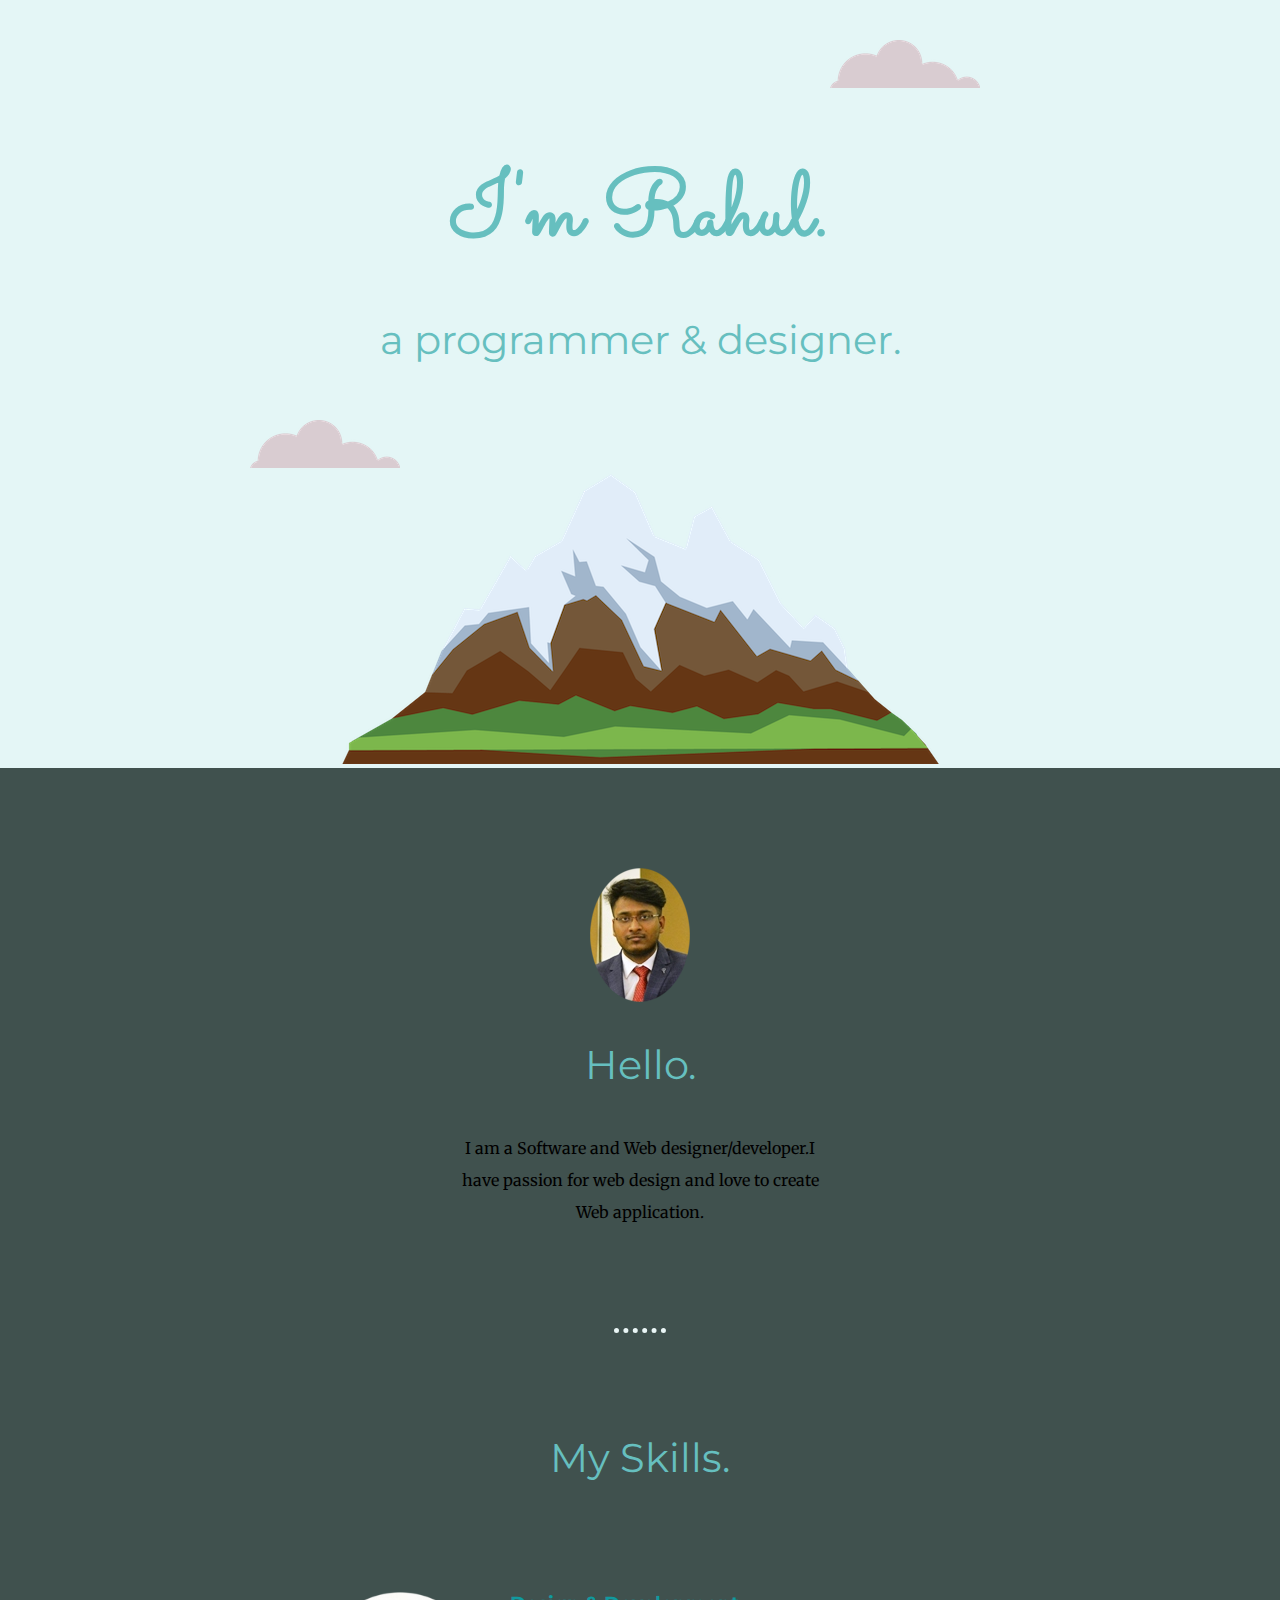
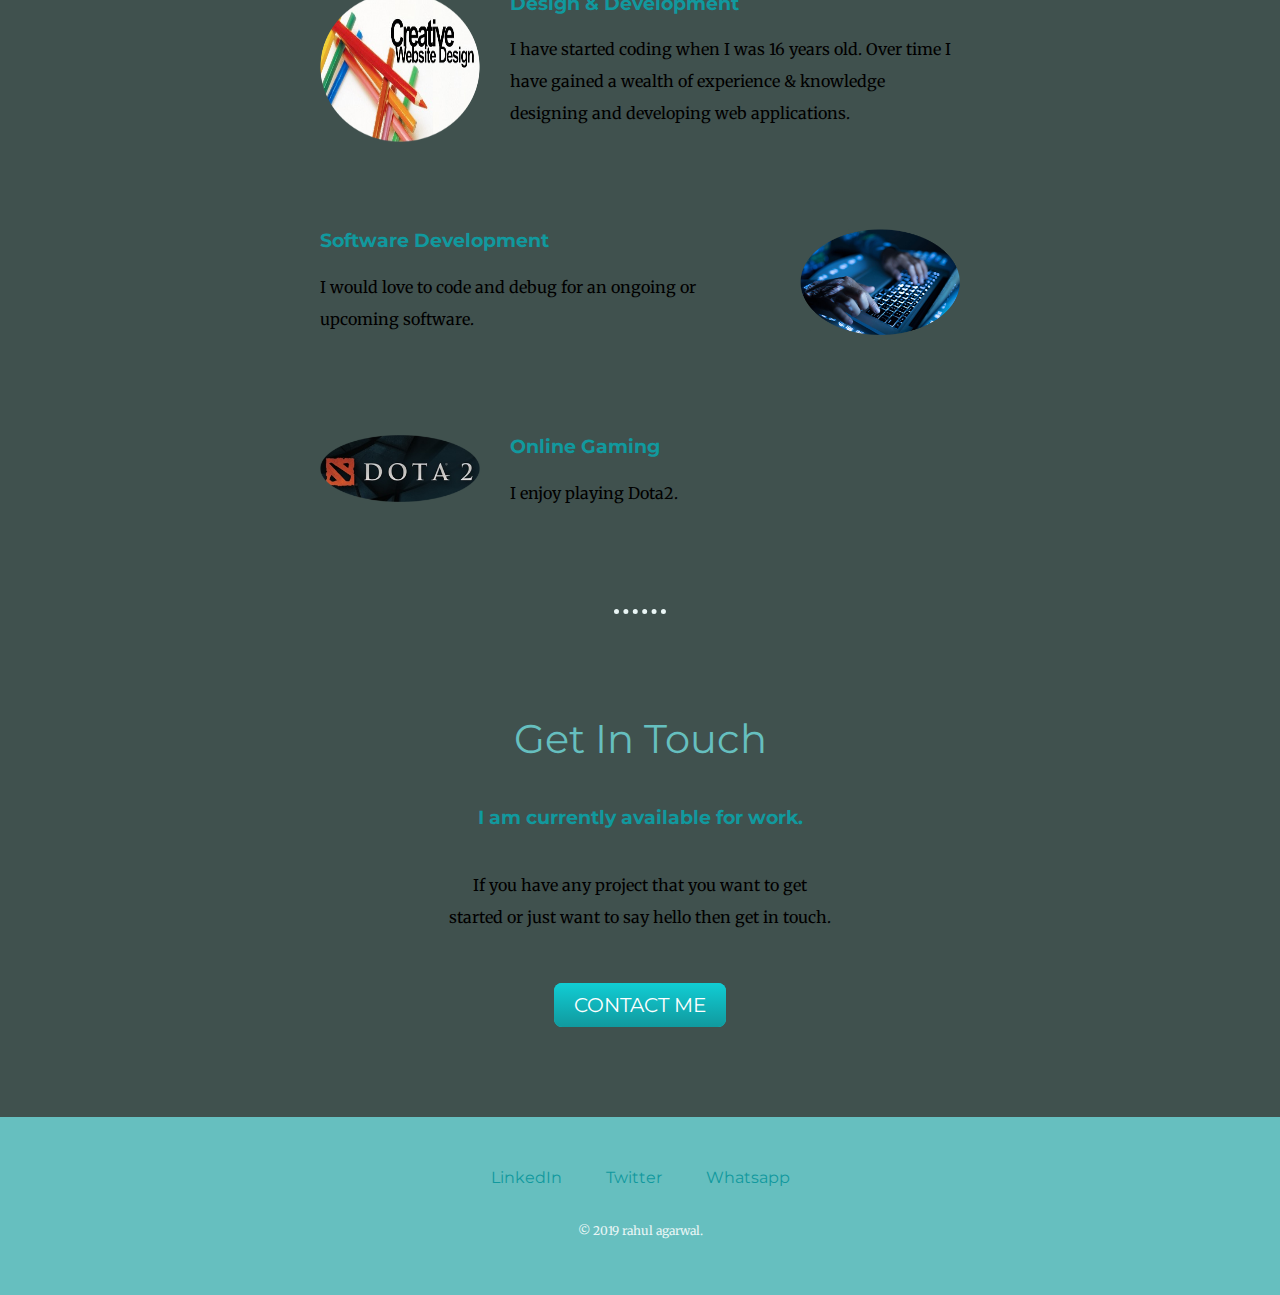
<file: index.html>
<!DOCTYPE html>
<html lang="en" dir="ltr">
  <head>
    <meta charset="utf-8">
    <title>Rahul Agarwal</title>
    <link rel="stylesheet" href="css/styles.css">
    <link rel="icon" href="favicon2.ico">
    <link href="https://fonts.googleapis.com/css?family=Merriweather|Montserrat|Sacramento" rel="stylesheet">
  </head>
  <body>
    <div class="top-container">
      <img class="top-cloud" src="images/cloud.png" alt="cloud-png">
      <h1>I'm Rahul.</h1>
      <h2 class="programmer">a programmer & designer.</h2>
      <img class="bottom-cloud" src="images/cloud.png" alt="cloud-png">
      <img class="mountain" src="images/mountain.png" alt="mountain-png">
    </div>
    <div class="middle-container">
      <div class="profile">
        <img src="images/profilepic.png" alt="profile-pic">
        <h2>Hello.</h2>
        <p class="intro">I am a Software and Web designer/developer.I have passion for web design and love to create Web application.</p>
      </div>
      <hr>
      <div class="skills">
        <h2>My Skills.</h2>
        <div class="skill-row">
          <img class="web-img" src="images/webimg.png" alt="">
          <h3>Design & Development</h3>
          <p>I have started coding when I was 16 years old. Over time I have gained a wealth of experience & knowledge designing and developing web applications.</p>
        </div>
        <div class="skill-row">
          <img class="soft" src="images/sd.png" alt="">
          <h3>Software Development</h3>
          <p>I would love to code and debug for an ongoing or upcoming software.</p>
        </div>
        <div class="skill-row">
          <img class="dota" src="images/dota2.png" alt="Dota2-img">
          <h3>Online Gaming</h3>
          <p>I enjoy playing Dota2.</p>
        </div>
      </div>
      <hr>
      <div class="contact-me">
        <h2>Get In Touch</h2>
        <h3>I am currently available for work.</h3>
        <p class="contact-msg">If you have any project that you want to get started or just want to say hello then get in touch.</p>
        <a class="btn" href="mailto:rahulagarwal2017@gmail.com">CONTACT ME</a>
      </div>
    </div>

    <div class="bottom-container">
      <a class="footer-link" href="https://www.linkedin.com/in/rahul-agarwal007/">LinkedIn</a>
      <a class="footer-link" href="https://twitter.com/">Twitter</a>
      <a class="footer-link" href="https://wa.me/918210422621">Whatsapp</a>
      <p class="copyright">© 2019 rahul agarwal.</p>
    </div>

  </body>
</html>
</file>
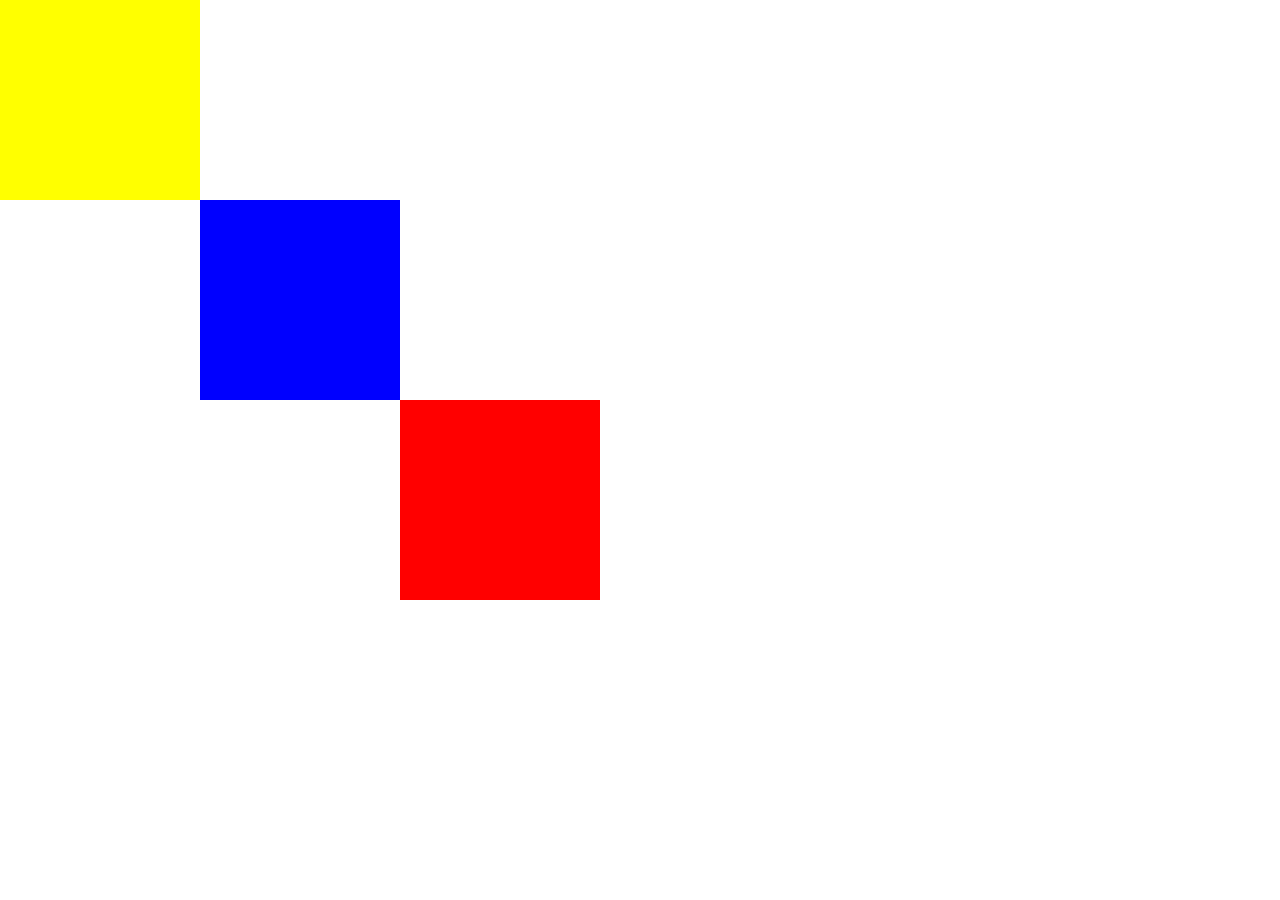
<file: index2.html>
<!DOCTYPE html>
<html lang="en" dir="ltr">
  <head>
    <meta charset="utf-8">
    <title>position and coordinates</title>
    <link rel="stylesheet" href="css/styles1.css">
  </head>
  <body>
    <div class="red">
      
    </div>
    <div class="blue">

    </div>
    <div class="yellow">

    </div>
  </body>
</html>
</file>
<file: css/styles.css>
body{
  background-color: #40514E;
  margin: 0;
  text-align: center;
  font-family: 'Merriweather', serif;
  }

  h1{
  margin: 50px auto 0 auto;
  font-family: 'Sacramento', cursive;
  font-size: 5.625rem;
  color: #66BFBF;
  }

  .pro{
    text-decoration: underline;
  }

  .intro{
    width: 30%;
    margin: auto;
  }

  h2{
    font-family: 'Montserrat', sans-serif;
    font-size: 2.5rem;
    color: #66BFBF;
    font-weight: normal;
    padding-bottom: 10px;
  }

  p{
    line-height: 2;
  }

  h3{
    font-family: 'Montserrat', sans-serif;
    color: #11999E;
  }

  .skill-row{
    width: 50%;
    margin: 100px auto;
    text-align: left;
  }

  .dota{
    width: 25%;
    float: left;
    margin-right: 30px;
  }

  .web-img{
    width: 25%;
    height: 150px;
    float: left;
    margin-right: 30px;
  }

  .soft{
    width: 25%;
    float: right;
    margin-left: 30px;
  }

  a{
    color: #11999E;
    font-family: 'Montserrat', sans-serif;
    margin: 10px 20px;
    text-decoration: none;
  }

  a:hover{
    color: #EAF6F6;
  }

  .copyright{
    color: #EAF6F6;
    font-size: 0.75rem;
    padding: 20px 0;
    }

  .top-container{
    background-color:#E4F6F6;
    padding-top: 100px;
    position: relative;
  }

  .middle-container{
    margin: 100px 0 ;
  }

  hr{
    width: 4%;
    border-color: #EAF6F6;
    border-style: none;
    border-top-style: dotted;
    border-width: 5px;
    margin: 100px auto;
  }

  .contact-msg{
    width: 30%;
    margin: 40px auto 60px;


  }

  .bottom-container{
    background-color:#66BFBF;
    padding: 50px 0 20px;

  }

  .top-cloud{
    position: absolute;
    right: 300px;
    top: 40px;
  }

  .bottom-cloud{
    position: absolute;
    left: 250px;
    bottom: 300px;
  }

  .btn {
  background: #11cdd4;
  background-image: -webkit-linear-gradient(top, #11cdd4, #11999e);
  background-image: -moz-linear-gradient(top, #11cdd4, #11999e);
  background-image: -ms-linear-gradient(top, #11cdd4, #11999e);
  background-image: -o-linear-gradient(top, #11cdd4, #11999e);
  background-image: linear-gradient(to bottom, #11cdd4, #11999e);
  -webkit-border-radius: 8;
  -moz-border-radius: 8;
  border-radius: 8px;
  font-family: 'Montserrat', sans-serif;
  color: #ffffff;
  font-size: 20px;
  padding: 10px 20px 10px 20px;
  text-decoration: none;
}

.btn:hover {
  background: #30e3cb;
  background-image: -webkit-linear-gradient(top, #30e3cb, #2bc4ad);
  background-image: -moz-linear-gradient(top, #30e3cb, #2bc4ad);
  background-image: -ms-linear-gradient(top, #30e3cb, #2bc4ad);
  background-image: -o-linear-gradient(top, #30e3cb, #2bc4ad);
  background-image: linear-gradient(to bottom, #30e3cb, #2bc4ad);
  text-decoration: none;
}
</file>
<file: css/styles1.css>
body{
  margin: 0;
   
}
.red{
  background-color: red;
  width: 200px;
  height: 200px;
  position: absolute;
  top: 400px;
  left: 400px;
}
.blue{
  background-color: blue;
  width: 200px;
  height: 200px;
  position: absolute;
  top: 200px;
  left: 200px;


}
.yellow{
  background-color: yellow;
  width: 200px;
  height: 200px;
  position: absolute;


}
</file>
